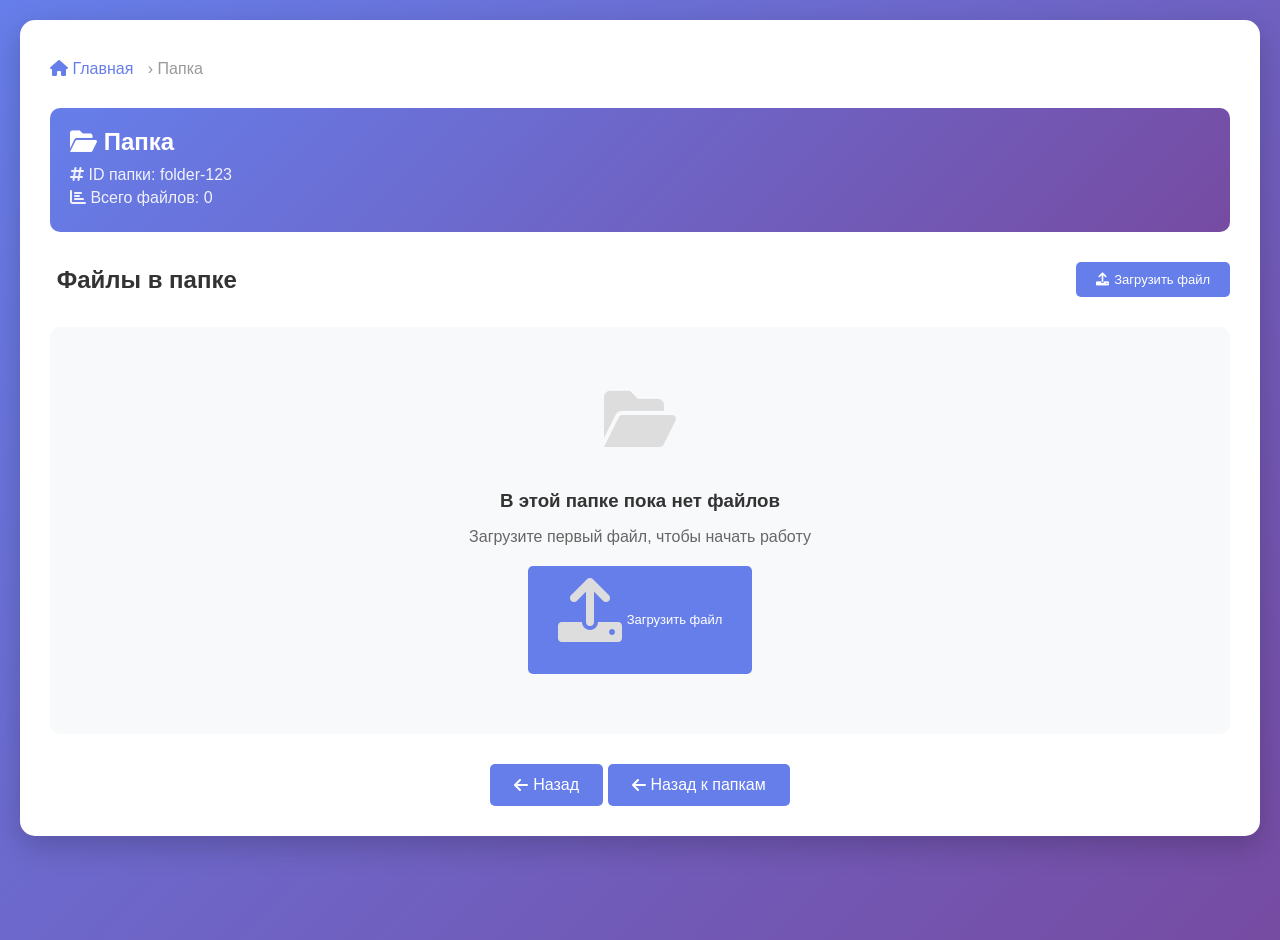
<file: target/classes/templates/files-view.html>
<!DOCTYPE html>
<html xmlns:th="http://www.thymeleaf.org">
<head>
    <meta charset="UTF-8">
    <title th:text="${currentFolderName != null ? currentFolderName : 'Файлы'}">Файлы в папке</title>
    <style>
        body {
            font-family: 'Segoe UI', Tahoma, Geneva, Verdana, sans-serif;
            margin: 0;
            padding: 20px;
            background: linear-gradient(135deg, #667eea 0%, #764ba2 100%);
            min-height: 100vh;
        }

        .container {
            max-width: 1200px;
            margin: 0 auto;
            background: white;
            border-radius: 15px;
            box-shadow: 0 10px 30px rgba(0,0,0,0.2);
            padding: 30px;
        }

        .header {
            display: flex;
            justify-content: space-between;
            align-items: center;
            margin-bottom: 30px;
            padding-bottom: 20px;
            border-bottom: 2px solid #f0f0f0;
        }

        .header h1 {
            margin: 0;
            color: #333;
            font-size: 28px;
        }

        .folder-info {
            background: linear-gradient(135deg, #667eea 0%, #764ba2 100%);
            color: white;
            padding: 20px;
            border-radius: 10px;
            margin-bottom: 30px;
        }

        .folder-info h2 {
            margin: 0 0 10px 0;
            font-size: 24px;
        }

        .folder-info p {
            margin: 5px 0;
            opacity: 0.9;
        }

        .stats {
            display: grid;
            grid-template-columns: repeat(auto-fit, minmax(200px, 1fr));
            gap: 20px;
            margin-bottom: 30px;
        }

        .stat-card {
            background: #f8f9fa;
            padding: 20px;
            border-radius: 10px;
            text-align: center;
            border: 1px solid #e0e0e0;
        }

        .stat-card i {
            font-size: 32px;
            color: #667eea;
            margin-bottom: 10px;
        }

        .stat-card .value {
            font-size: 24px;
            font-weight: bold;
            color: #333;
        }

        .stat-card .label {
            font-size: 14px;
            color: #666;
            margin-top: 5px;
        }

        .files-grid {
            display: grid;
            grid-template-columns: repeat(auto-fill, minmax(250px, 1fr));
            gap: 20px;
            margin-top: 20px;
        }

        .file-card {
            background: white;
            border: 1px solid #e0e0e0;
            border-radius: 10px;
            padding: 20px;
            transition: all 0.3s ease;
            position: relative;
            box-shadow: 0 2px 5px rgba(0,0,0,0.05);
        }

        .file-card:hover {
            transform: translateY(-5px);
            box-shadow: 0 8px 20px rgba(102, 126, 234, 0.2);
            border-color: #667eea;
        }

        .file-icon {
            font-size: 48px;
            text-align: center;
            margin-bottom: 15px;
        }

        .file-name {
            font-weight: 600;
            color: #333;
            text-align: center;
            word-break: break-word;
            margin-bottom: 10px;
            font-size: 16px;
        }

        .file-meta {
            font-size: 12px;
            color: #666;
            text-align: center;
            margin-bottom: 15px;
            padding: 5px 0;
            border-top: 1px solid #f0f0f0;
            border-bottom: 1px solid #f0f0f0;
        }

        .file-actions {
            display: flex;
            justify-content: center;
            gap: 10px;
        }

        .btn {
            padding: 8px 16px;
            border: none;
            border-radius: 5px;
            cursor: pointer;
            font-size: 13px;
            transition: all 0.3s ease;
            text-decoration: none;
            display: inline-flex;
            align-items: center;
            gap: 5px;
        }

        .btn-download {
            background: #4CAF50;
            color: white;
        }

        .btn-download:hover {
            background: #45a049;
            transform: translateY(-2px);
            box-shadow: 0 2px 8px rgba(76, 175, 80, 0.3);
        }

        .btn-delete {
            background: #f44336;
            color: white;
        }

        .btn-delete:hover {
            background: #da190b;
            transform: translateY(-2px);
            box-shadow: 0 2px 8px rgba(244, 67, 54, 0.3);
        }

        .btn-back {
            background: #667eea;
            color: white;
            padding: 12px 24px;
            font-size: 16px;
        }

        .btn-back:hover {
            background: #5a67d8;
            transform: translateY(-2px);
            box-shadow: 0 4px 12px rgba(102, 126, 234, 0.4);
        }

        .empty-state {
            text-align: center;
            padding: 60px 20px;
            background: #f8f9fa;
            border-radius: 10px;
            margin: 30px 0;
        }

        .empty-state i {
            font-size: 64px;
            color: #ddd;
            margin-bottom: 20px;
        }

        .empty-state h3 {
            color: #333;
            margin-bottom: 10px;
        }

        .empty-state p {
            color: #666;
            margin-bottom: 20px;
        }

        .breadcrumb {
            margin-bottom: 20px;
            padding: 10px 0;
        }

        .breadcrumb a {
            color: #667eea;
            text-decoration: none;
            margin-right: 10px;
        }

        .breadcrumb a:hover {
            text-decoration: underline;
        }

        .breadcrumb span {
            color: #999;
        }
    </style>
    <link rel="stylesheet" href="https://cdnjs.cloudflare.com/ajax/libs/font-awesome/6.0.0/css/all.min.css">
</head>
<body>
<div class="container">
    <!-- Хлебные крошки -->
    <div class="breadcrumb">
        <a href="/ui/folders"><i class="fas fa-home"></i> Главная</a>
        <span>›</span>
        <span th:text="${currentFolderName != null ? currentFolderName : 'Текущая папка'}">Папка</span>
    </div>

    <!-- Информация о папке -->
    <div class="folder-info">
        <h2><i class="fas fa-folder-open"></i> <span th:text="${currentFolderName != null ? currentFolderName : 'Папка'}">Папка</span></h2>
        <p><i class="fas fa-hashtag"></i> ID папки: <span th:text="${folderId}">folder-123</span></p>
        <p><i class="fas fa-chart-bar"></i> Всего файлов: <span th:text="${folderFiles != null ? folderFiles.size() : 0}">0</span></p>
    </div>



    <!-- Заголовок раздела файлов -->
    <div style="display: flex; justify-content: space-between; align-items: center; margin: 30px 0 20px;">
        <h2 style="color: #333; margin: 0;">
            <i class="fas fa-files"></i> Файлы в папке
        </h2>
        <a href="/ui/upload-form" class="btn btn-primary" style="background: #667eea; color: white; padding: 10px 20px;">
            <i class="fas fa-upload"></i> Загрузить файл
        </a>
    </div>



    <!-- Пустое состояние -->
    <div th:if="${folderFiles == null or folderFiles.empty}" class="empty-state">
        <i class="fas fa-folder-open"></i>
        <h3>В этой папке пока нет файлов</h3>
        <p>Загрузите первый файл, чтобы начать работу</p>
        <a href="/ui/upload-form" class="btn btn-primary" style="background: #667eea; color: white; padding: 12px 30px; text-decoration: none; border-radius: 5px;">
            <i class="fas fa-upload"></i> Загрузить файл
        </a>
    </div>

    <!-- Кнопка назад -->
    <div style="margin-top: 30px; text-align: center;">
        <a th:if="${currentFolder != null and currentFolder.parentId != null}"
           th:href="@{'/ui/folders/' + ${currentFolder.parentId}}"
           class="btn btn-back">
            <i class="fas fa-arrow-left"></i> Назад
        </a>
        <a th:if="${currentFolder == null or currentFolder.parentId == null}"
           th:href="@{/ui/folders}"
           class="btn btn-back">
            <i class="fas fa-arrow-left"></i> Назад к папкам
        </a>
    </div>
</div>
</body>
</html>
</file>
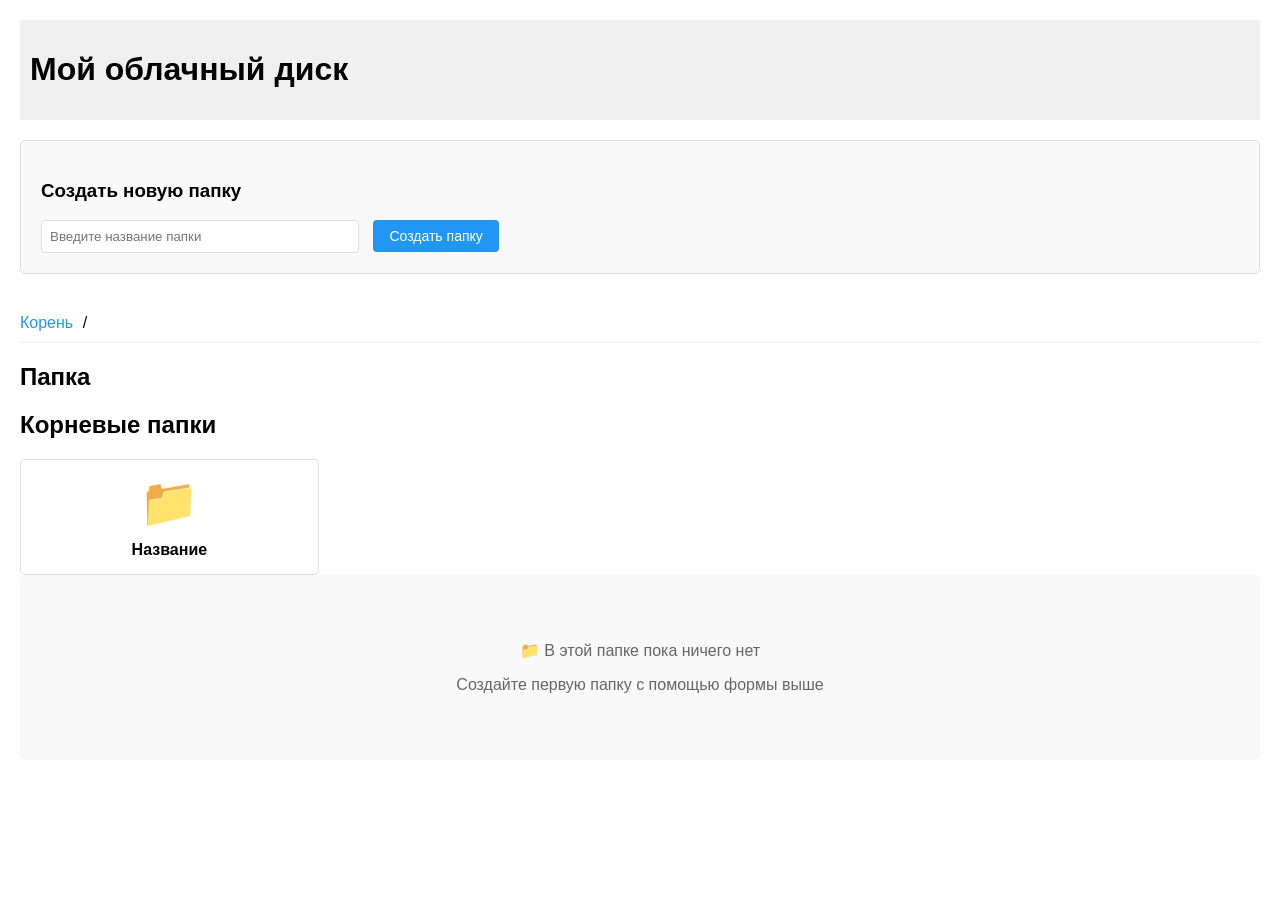
<file: target/classes/templates/list.html>
<!DOCTYPE html>
<html xmlns:th="http://www.thymeleaf.org">
<head>
    <meta charset="UTF-8">
    <title>Мой облачный диск</title>
    <style>
        body { font-family: Arial, sans-serif; margin: 20px; }
        .header { background: #f0f0f0; padding: 10px; margin-bottom: 20px; }
        .folder-grid { display: grid; grid-template-columns: repeat(4, 1fr); gap: 15px; }
        .folder-card {
            border: 1px solid #ddd;
            padding: 15px;
            border-radius: 5px;
            cursor: pointer;
            transition: all 0.3s;
        }
        .folder-card:hover {
            background: #e3f2fd;
            border-color: #2196f3;
            transform: translateY(-2px);
            box-shadow: 0 4px 8px rgba(0,0,0,0.1);
        }
        .folder-icon { font-size: 48px; text-align: center; margin-bottom: 10px; }
        .folder-name { font-weight: bold; text-align: center; }
        .folder-info { font-size: 12px; color: #666; text-align: center; margin-top: 5px; }
        .create-form {
            background: #f9f9f9;
            padding: 20px;
            border-radius: 5px;
            margin-bottom: 30px;
            border: 1px solid #ddd;
        }
        .breadcrumb {
            padding: 10px 0;
            margin-bottom: 20px;
            border-bottom: 1px solid #eee;
        }
        .breadcrumb a {
            color: #2196f3;
            text-decoration: none;
            margin-right: 5px;
        }
        .breadcrumb a:hover { text-decoration: underline; }
        .btn {
            padding: 8px 16px;
            border: none;
            border-radius: 4px;
            cursor: pointer;
            font-size: 14px;
        }
        .btn-primary { background: #2196f3; color: white; }
        .btn-primary:hover { background: #1976d2; }
        input[type=text] {
            padding: 8px;
            border: 1px solid #ddd;
            border-radius: 4px;
            width: 300px;
            margin-right: 10px;
        }
        .empty-state {
            text-align: center;
            padding: 50px;
            color: #666;
            background: #f9f9f9;
            border-radius: 5px;
        }
    </style>
</head>
<body>
<div class="header">
    <h1>Мой облачный диск</h1>
</div>

<!-- Форма создания новой папки -->
<div class="create-form">
    <h3>Создать новую папку</h3>
    <form th:action="@{/ui/create}" method="post">
        <input type="text" name="folderName" placeholder="Введите название папки" required />
        <input type="hidden" name="parentId" th:value="${parentId}" />
        <button type="submit" class="btn btn-primary">Создать папку</button>
    </form>
</div>

<!-- Навигация (хлебные крошки) -->
<div class="breadcrumb">
    <a th:href="@{/ui/folders}">Корень</a>
    <span th:if="${currentFolder}"> / <span th:text="${currentFolder.name}"></span></span>
</div>

<!-- Список папок -->
<h2 th:if="${currentFolder}" th:text="'Папка: ' + ${currentFolder.name}">Папка</h2>
<h2 th:if="!${currentFolder}">Корневые папки</h2>

<div th:if="${folders != null and !folders.empty}" class="folder-grid">
    <div th:each="folder : ${folders}" class="folder-card">
        <a th:href="@{'/ui/folders/' + ${folder.id}}" style="text-decoration: none; color: inherit; display: block;">
            <div class="folder-icon">📁</div>
            <div class="folder-name" th:text="${folder.name}">Название</div>
        </a>
    </div>
</div>

<!-- Если папок нет -->
<div th:if="${folders == null or folders.empty}" class="empty-state">
    <p>📁 В этой папке пока ничего нет</p>
    <p>Создайте первую папку с помощью формы выше</p>
</div>

</body>
</html>
</file>
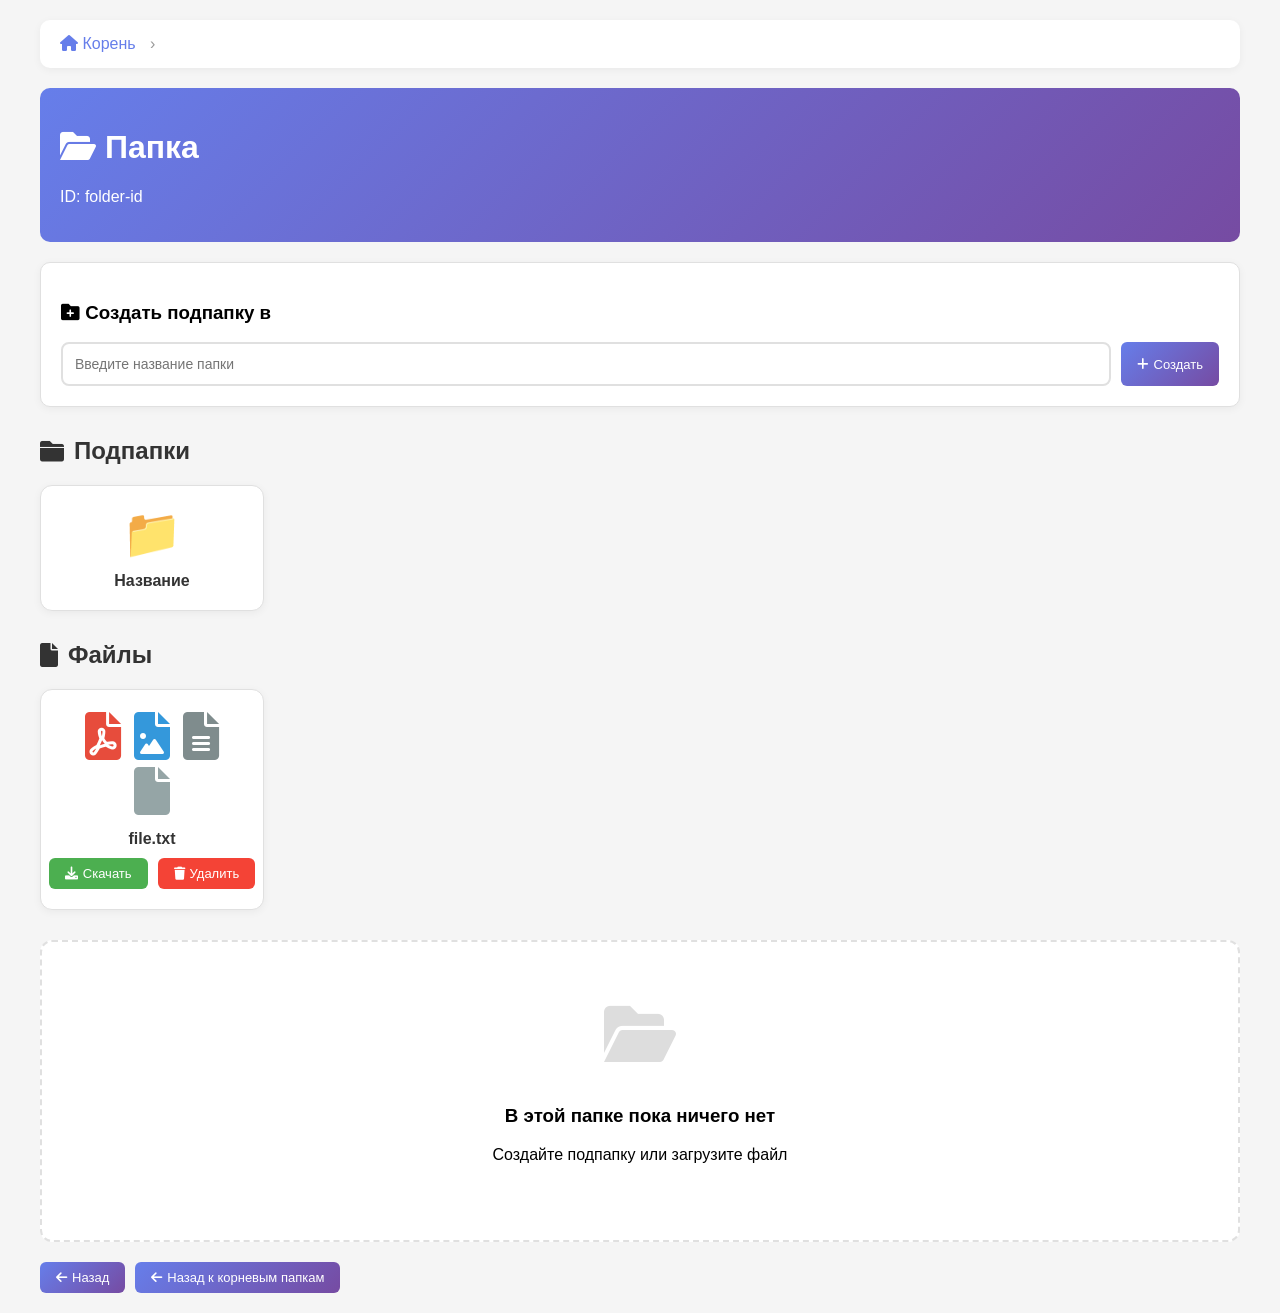
<file: target/classes/templates/view.html>
<!DOCTYPE html>
<html xmlns:th="http://www.thymeleaf.org">
<head>
    <meta charset="UTF-8">
    <title th:text="${currentFolder.name}">Папка</title>
    <style>
        body { font-family: Arial, sans-serif; margin: 20px; background: #f5f5f5; }
        .header { background: linear-gradient(135deg, #667eea, #764ba2); color: white; padding: 20px; border-radius: 10px; margin-bottom: 20px; }
        .container { max-width: 1200px; margin: 0 auto; }

        /* Хлебные крошки */
        .breadcrumb {
            background: white;
            padding: 15px 20px;
            border-radius: 10px;
            margin-bottom: 20px;
            box-shadow: 0 2px 8px rgba(0,0,0,0.05);
        }
        .breadcrumb a { color: #667eea; text-decoration: none; margin-right: 5px; }
        .breadcrumb a:hover { text-decoration: underline; }
        .breadcrumb .separator { color: #999; margin: 0 5px; }

        /* Форма создания */
        .create-form {
            background: white;
            padding: 20px;
            border-radius: 10px;
            margin-bottom: 30px;
            border: 1px solid #e0e0e0;
            box-shadow: 0 2px 8px rgba(0,0,0,0.05);
        }
        .form-group { display: flex; gap: 10px; }
        input[type=text] {
            flex: 1;
            padding: 12px;
            border: 2px solid #e0e0e0;
            border-radius: 8px;
            font-size: 14px;
        }
        input[type=text]:focus { border-color: #667eea; outline: none; }

        /* Сетки */
        .section-title {
            margin: 30px 0 20px;
            display: flex;
            align-items: center;
            gap: 10px;
            color: #333;
        }
        .folder-grid, .files-grid {
            display: grid;
            grid-template-columns: repeat(auto-fill, minmax(200px, 1fr));
            gap: 20px;
            margin-bottom: 30px;
        }

        /* Карточки папок */
        .folder-card {
            background: white;
            border: 1px solid #e0e0e0;
            border-radius: 12px;
            padding: 20px;
            transition: all 0.3s ease;
            cursor: pointer;
            text-align: center;
            box-shadow: 0 2px 8px rgba(0,0,0,0.05);
        }
        .folder-card:hover {
            transform: translateY(-5px);
            box-shadow: 0 8px 20px rgba(102, 126, 234, 0.2);
            border-color: #667eea;
        }
        .folder-icon { font-size: 48px; margin-bottom: 10px; }
        .folder-name { font-weight: bold; color: #333; }

        /* Карточки файлов */
        .file-card {
            background: white;
            border: 1px solid #e0e0e0;
            border-radius: 12px;
            padding: 20px;
            transition: all 0.3s ease;
            text-align: center;
            box-shadow: 0 2px 8px rgba(0,0,0,0.05);
        }
        .file-card:hover {
            transform: translateY(-5px);
            box-shadow: 0 8px 20px rgba(102, 126, 234, 0.2);
            border-color: #667eea;
        }
        .file-icon { font-size: 48px; margin-bottom: 10px; }
        .file-name { font-weight: bold; color: #333; word-break: break-word; margin-bottom: 10px; }
        .file-actions { display: flex; justify-content: center; gap: 10px; }

        /* Кнопки */
        .btn {
            padding: 8px 16px;
            border: none;
            border-radius: 6px;
            cursor: pointer;
            font-size: 13px;
            transition: all 0.3s ease;
            text-decoration: none;
            display: inline-flex;
            align-items: center;
            gap: 5px;
        }
        .btn-primary {
            background: linear-gradient(135deg, #667eea, #764ba2);
            color: white;
        }
        .btn-download {
            background: #4CAF50;
            color: white;
        }
        .btn-delete {
            background: #f44336;
            color: white;
        }

        /* Пустое состояние */
        .empty-state {
            text-align: center;
            padding: 60px 20px;
            background: white;
            border-radius: 12px;
            border: 2px dashed #e0e0e0;
        }
        .empty-state i { font-size: 64px; color: #ddd; margin-bottom: 20px; }

        /* Кнопки навигации */
        .nav-buttons { margin-top: 20px; display: flex; gap: 10px; }
    </style>
    <link rel="stylesheet" href="https://cdnjs.cloudflare.com/ajax/libs/font-awesome/6.0.0/css/all.min.css">
</head>
<body>
<div class="container">
    <!-- Хлебные крошки -->
    <div class="breadcrumb">
        <a href="/ui/folders"><i class="fas fa-home"></i> Корень</a>
        <span th:each="folder, iterStat : ${breadcrumbs}">
            <span class="separator">›</span>
            <span th:if="${iterStat.last}" th:text="${folder.name}"></span>
            <a th:if="${!iterStat.last}" th:href="@{'/ui/folders/' + ${folder.id}}" th:text="${folder.name}"></a>
        </span>
    </div>

    <!-- Заголовок -->
    <div class="header">
        <h1><i class="fas fa-folder-open"></i> <span th:text="${currentFolder.name}">Папка</span></h1>
        <p>ID: <span th:text="${currentFolder.id}">folder-id</span></p>
    </div>

    <!-- Форма создания подпапки -->
    <div class="create-form">
        <h3><i class="fas fa-folder-plus"></i> Создать подпапку в <span th:text="${currentFolder.name}"></span></h3>
        <form th:action="@{/ui/create}" method="post" class="form-group">
            <input type="text" name="folderName" placeholder="Введите название папки" required />
            <input type="hidden" name="parentId" th:value="${parentId}" />
            <button type="submit" class="btn btn-primary">
                <i class="fas fa-plus"></i> Создать
            </button>
        </form>
    </div>

    <!-- СЕКЦИЯ ПОДПАПОК -->
    <div th:if="${subfolders != null and !subfolders.empty}">
        <h2 class="section-title">
            <i class="fas fa-folder"></i> Подпапки
            <span style="font-size: 14px; color: #666;" th:text="'(' + ${subfolders.size()} + ')'"></span>
        </h2>
        <div class="folder-grid">
            <div th:each="folder : ${subfolders}" class="folder-card"
                 onclick="window.location.href='/ui/folders/' + '[[${folder.id}]]'">
                <div class="folder-icon">📁</div>
                <div class="folder-name" th:text="${folder.name}">Название</div>
            </div>
        </div>
    </div>

    <!-- СЕКЦИЯ ФАЙЛОВ (НОВАЯ) -->
    <div th:if="${folderFiles != null and !folderFiles.empty}">
        <h2 class="section-title">
            <i class="fas fa-file"></i> Файлы
            <span style="font-size: 14px; color: #666;" th:text="'(' + ${folderFiles.size()} + ')'"></span>
        </h2>
        <div class="files-grid">
            <div th:each="file : ${folderFiles}" class="file-card">
                <div class="file-icon">
                    <i th:if="${file.name != null and (file.name.endsWith('.pdf') or file.name.endsWith('.PDF'))}"
                       class="fas fa-file-pdf" style="color: #e74c3c;"></i>
                    <i th:if="${file.name != null and (file.name.endsWith('.jpg') or file.name.endsWith('.jpeg') or file.name.endsWith('.png'))}"
                       class="fas fa-file-image" style="color: #3498db;"></i>
                    <i th:if="${file.name != null and (file.name.endsWith('.txt'))}"
                       class="fas fa-file-alt" style="color: #7f8c8d;"></i>
                    <i th:if="${file.name != null and !file.name.endsWith('.pdf') and !file.name.endsWith('.jpg') and !file.name.endsWith('.jpeg') and !file.name.endsWith('.png') and !file.name.endsWith('.txt')}"
                       class="fas fa-file" style="color: #95a5a6;"></i>
                </div>
                <div class="file-name" th:text="${file.name}">file.txt</div>
                <div class="file-actions">
                    <a th:href="@{'/main/download?fileName=' + ${file.name}}" class="btn btn-download">
                        <i class="fas fa-download"></i> Скачать
                    </a>
                    <a th:href="@{'/files/delete/' + ${file.id}}" class="btn btn-delete"
                       onclick="return confirm('Удалить файл?')">
                        <i class="fas fa-trash"></i> Удалить
                    </a>
                </div>
            </div>
        </div>
    </div>

    <!-- Пустое состояние (если нет ни папок, ни файлов) -->
    <div th:if="${(subfolders == null or subfolders.empty) and (folderFiles == null or folderFiles.empty)}"
         class="empty-state">
        <i class="fas fa-folder-open"></i>
        <h3>В этой папке пока ничего нет</h3>
        <p>Создайте подпапку или загрузите файл</p>
    </div>

    <!-- Кнопки навигации -->
    <div class="nav-buttons">
        <a th:if="${currentFolder.parentId != null}"
           th:href="@{'/ui/folders/' + ${currentFolder.parentId}}"
           class="btn btn-primary">
            <i class="fas fa-arrow-left"></i> Назад
        </a>
        <a th:if="${currentFolder.parentId == null}"
           th:href="@{/ui/folders}"
           class="btn btn-primary">
            <i class="fas fa-arrow-left"></i> Назад к корневым папкам
        </a>
    </div>
</div>
</body>
</html>
</file>
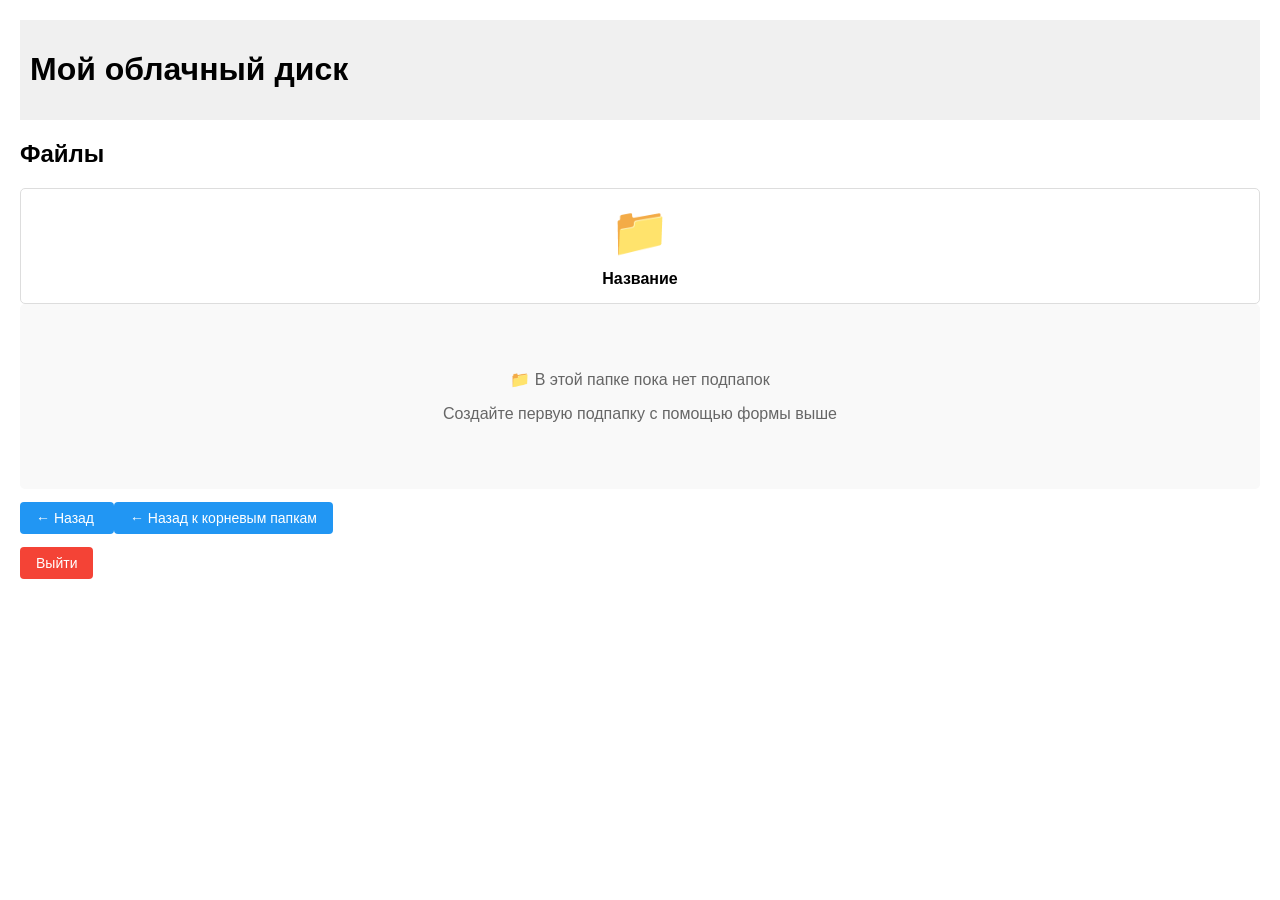
<file: src/main/resources/templates/files-view.html>
<!DOCTYPE html>
<html xmlns:th="http://www.thymeleaf.org">
<head>
    <meta charset="UTF-8">
    <title th:text="${currentFolder.name}">Папка</title>
    <style>
        body { font-family: Arial, sans-serif; margin: 20px; }
        .header { background: #f0f0f0; padding: 10px; margin-bottom: 20px; }
        .folder-grid { display: grid; grid-template-columns: repeat(4, 1fr); gap: 15px; }
        .folder-card {
            border: 1px solid #ddd;
            padding: 15px;
            border-radius: 5px;
            cursor: pointer;
            transition: all 0.3s;
        }
        .folder-card:hover {
            background: #e3f2fd;
            border-color: #2196f3;
            transform: translateY(-2px);
            box-shadow: 0 4px 8px rgba(0,0,0,0.1);
        }
        .folder-icon { font-size: 48px; text-align: center; margin-bottom: 10px; }
        .folder-name { font-weight: bold; text-align: center; }
        .folder-info { font-size: 12px; color: #666; text-align: center; margin-top: 5px; }
        .create-form {
            background: #f9f9f9;
            padding: 20px;
            border-radius: 5px;
            margin-bottom: 30px;
            border: 1px solid #ddd;
        }
        .breadcrumb {
            padding: 10px 0;
            margin-bottom: 20px;
            border-bottom: 1px solid #eee;
        }
        .breadcrumb a {
            color: #2196f3;
            text-decoration: none;
            margin-right: 5px;
        }
        .breadcrumb a:hover { text-decoration: underline; }
        .btn {
            padding: 8px 16px;
            border: none;
            border-radius: 4px;
            cursor: pointer;
            font-size: 14px;
        }
        .btn-primary { background: #2196f3; color: white; }
        .btn-primary:hover { background: #1976d2; }
        input[type=text] {
            padding: 8px;
            border: 1px solid #ddd;
            border-radius: 4px;
            width: 300px;
            margin-right: 10px;
        }
        .empty-state {
            text-align: center;
            padding: 50px;
            color: #666;
            background: #f9f9f9;
            border-radius: 5px;
        }
    </style>
</head>
<body>
<div class="header">
    <h1>Мой облачный диск</h1>
</div>


<!-- Список файлов -->
<h2>Файлы</h2>

    <div th:each="folder : ${subfolders}" class="folder-card">
        <a th:href="@{'/ui/display-files/' + ${folder.id}}"
           style="text-decoration: none; color: inherit; display: block;">
            <div class="folder-icon">📁</div>
            <div class="folder-name" th:text="${folder.name}">Название</div>
        </a>
    </div>

<!-- Если подпапок нет -->
<div th:if="${subfolders == null or subfolders.empty}" class="empty-state">
    <p>📁 В этой папке пока нет подпапок</p>
    <p>Создайте первую подпапку с помощью формы выше</p>
</div>

<!-- Кнопка назад -->
<div style="margin-top: 20px;">
    <a th:if="${currentFolder.parentId != null}"
       th:href="@{'/ui/folders/' + ${currentFolder.parentId}}"
       class="btn btn-primary">
        ← Назад
    </a>
    <a th:if="${currentFolder.parentId == null}"
       th:href="@{/ui/folders}"
       class="btn btn-primary">
        ← Назад к корневым папкам
    </a>
</div>

<!-- Форма выхода -->
<form action="/logout" method="post" style="margin-top: 20px;">
    <button type="submit" class="btn" style="background: #f44336; color: white;">Выйти</button>
</form>
</body>
</html>
</file>
